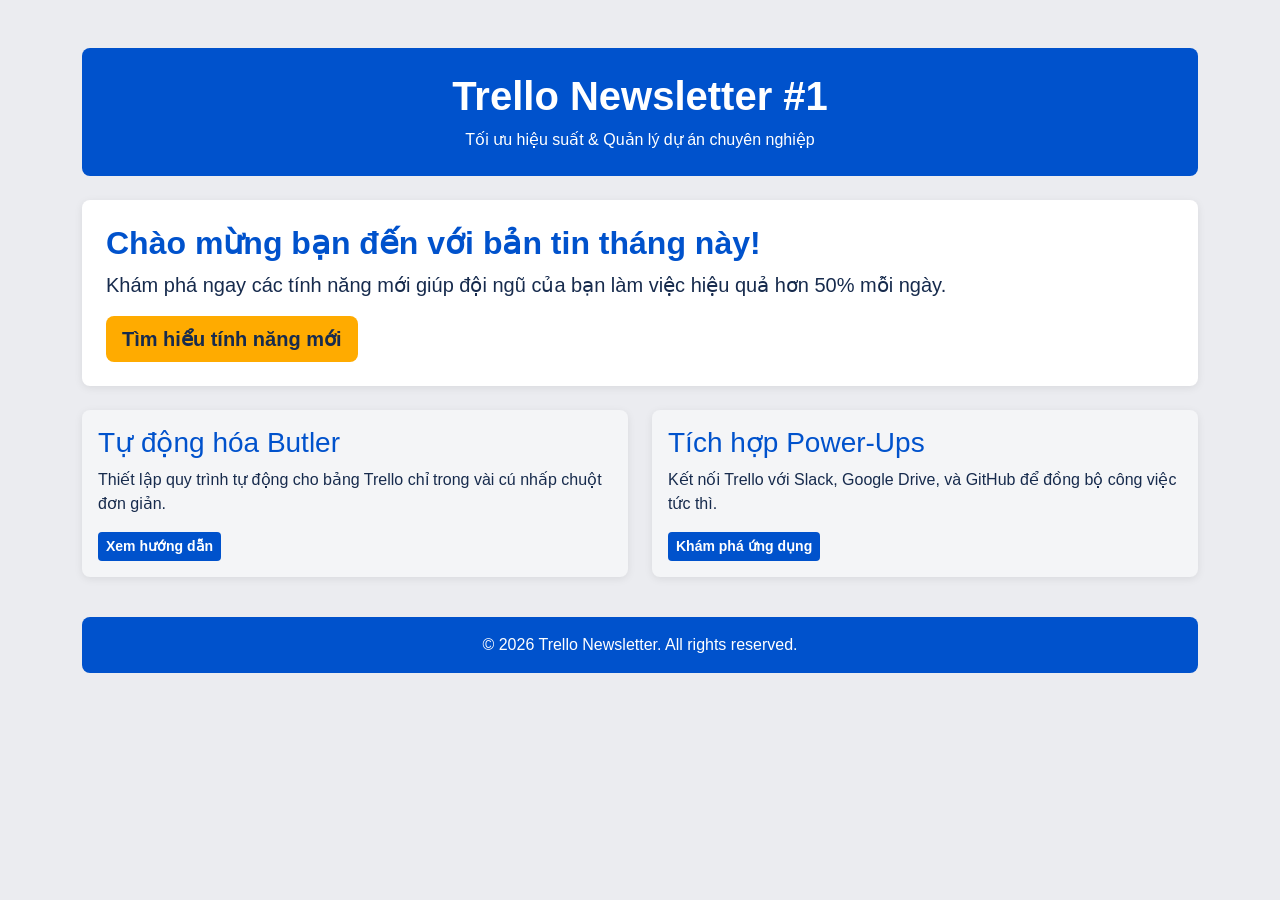
<file: baitap/index.html>
<!DOCTYPE html>
<html lang="vi">
<head>
    <meta charset="UTF-8">
    <meta name="viewport" content="width=device-width, initial-scale=1.0">
    <title>Trello Newsletter - Version 1 (Corporate Blue)</title>
    <!-- Bootstrap 5 CSS -->
    <link href="https://cdn.jsdelivr.net/npm/bootstrap@5.3.3/dist/css/bootstrap.min.css" rel="stylesheet">
    <style>
        :root {
            --primary-color: #0052CC;
            --secondary-color: #F4F5F7;
            --accent-color: #FFAB00;
            --text-color: #172B4D;
            --darker-primary: #003D99;
            --darker-accent: #E69500;
        }

        body {
            background-color: #EBECF0;
            color: var(--text-color);
            font-family: -apple-system, BlinkMacSystemFont, "Segoe UI", Roboto, sans-serif;
        }

        .primary-bg { background-color: var(--primary-color) !important; }
        .secondary-bg { background-color: var(--secondary-color) !important; }
        .accent-bg { background-color: var(--accent-color) !important; }
        
        .text-primary-color { color: var(--primary-color) !important; }
        .text-dark-custom { color: var(--text-color) !important; }

        .btn-primary-custom {
            background-color: var(--primary-color);
            color: #FFFFFF;
            border: none;
            font-weight: 600;
        }
        .btn-primary-custom:hover {
            background-color: var(--darker-primary);
            color: #FFFFFF;
        }

        .btn-accent-custom {
            background-color: var(--accent-color);
            color: var(--text-color);
            border: none;
            font-weight: bold;
        }
        .btn-accent-custom:hover {
            background-color: var(--darker-accent);
            color: var(--text-color);
        }

        .card {
            border: none;
            box-shadow: 0 2px 8px rgba(0,0,0,0.08);
            border-radius: 8px;
        }
    </style>
</head>
<body>
    <div class="container py-5">
        <!-- Header -->
        <header class="text-center mb-4 p-4 primary-bg text-white rounded-3">
            <h1 class="fw-bold">Trello Newsletter #1</h1>
            <p class="mb-0">Tối ưu hiệu suất & Quản lý dự án chuyên nghiệp</p>
        </header>

        <!-- Main Banner Card -->
        <section class="card mb-4">
            <div class="card-body p-4">
                <h2 class="card-title text-primary-color fw-bold">Chào mừng bạn đến với bản tin tháng này!</h2>
                <p class="card-text text-dark-custom fs-5">
                    Khám phá ngay các tính năng mới giúp đội ngũ của bạn làm việc hiệu quả hơn 50% mỗi ngày.
                </p>
                <a href="#" class="btn btn-accent-custom btn-lg">Tìm hiểu tính năng mới</a>
            </div>
        </section>

        <!-- Feature Cards -->
        <section class="row mb-4">
            <div class="col-md-6 mb-3">
                <div class="card h-100 secondary-bg text-dark-custom">
                    <div class="card-body">
                        <h3 class="card-title text-primary-color">Tự động hóa Butler</h3>
                        <p class="card-text">Thiết lập quy trình tự động cho bảng Trello chỉ trong vài cú nhấp chuột đơn giản.</p>
                        <a href="#" class="btn btn-primary-custom btn-sm">Xem hướng dẫn</a>
                    </div>
                </div>
            </div>
            <div class="col-md-6 mb-3">
                <div class="card h-100 secondary-bg text-dark-custom">
                    <div class="card-body">
                        <h3 class="card-title text-primary-color">Tích hợp Power-Ups</h3>
                        <p class="card-text">Kết nối Trello với Slack, Google Drive, và GitHub để đồng bộ công việc tức thì.</p>
                        <a href="#" class="btn btn-primary-custom btn-sm">Khám phá ứng dụng</a>
                    </div>
                </div>
            </div>
        </section>

        <!-- Footer -->
        <footer class="text-center p-3 primary-bg text-white rounded-3">
            <p class="mb-0">&copy; 2026 Trello Newsletter. All rights reserved.</p>
        </footer>
    </div>
</body>
</html>
</file>
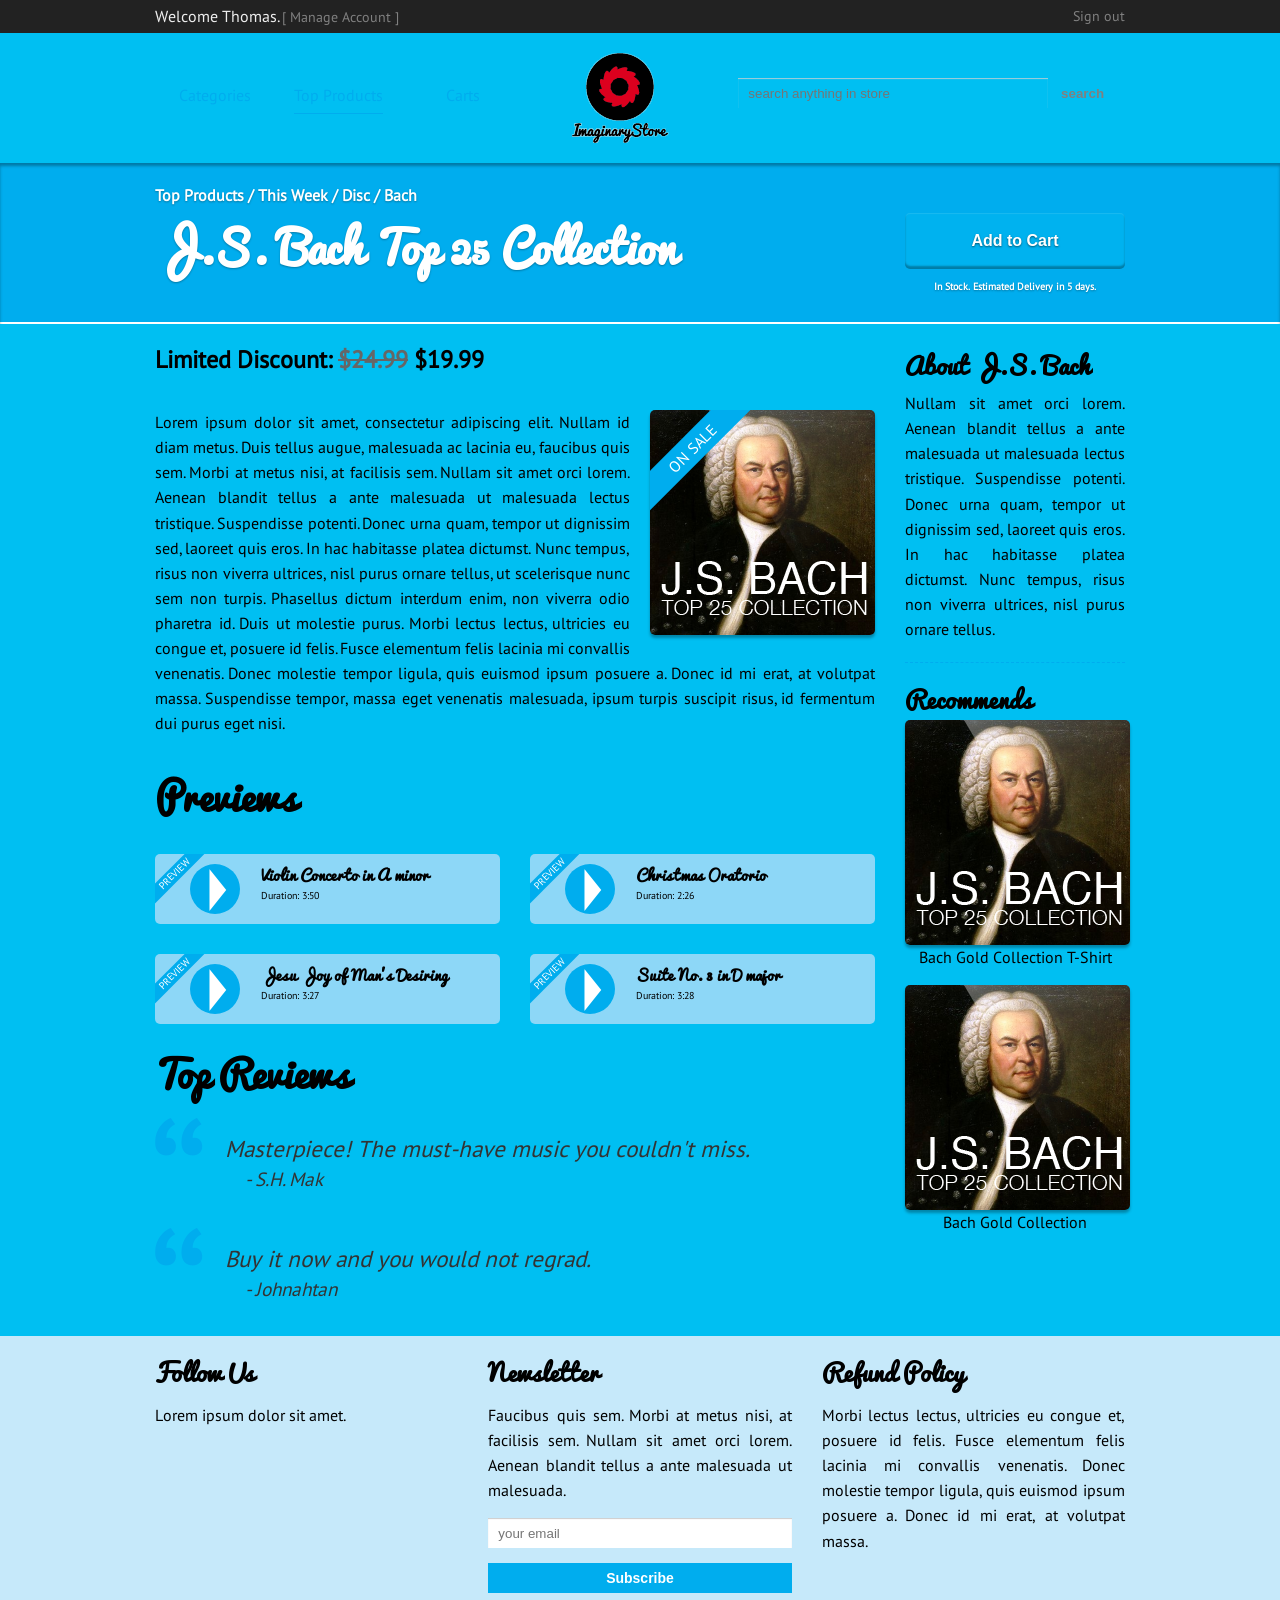
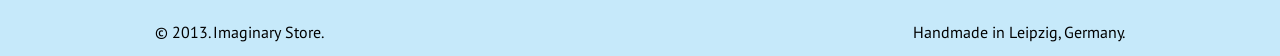
<file: Pra/index.html>
<!doctype html>
<html>
<head>
<meta charset="utf-8">
<meta name="viewport" content="width=device-width, initial-scale=1" />
<title>Imaginary Store</title>
<link href="style.css" rel="stylesheet" type="text/css" />
</head>

<body>
<header id="top">
	<div class="fix-size">
    	<p class="c9 left">
        	Welcome Thomas. <a href="">[ Manage Account ]</a>
        </p>
        <p class="c3 left">
        	<a href="#main-nav" class="hide"><img src="images/nav-btn.png" alt="button" /></a>
            <a href="" class="right">Sign out</a>
        </p>
    </div>
    <div class="clear"></div>
</header><!-- header -->

<nav>
	<div class="fix-size">
    	<ul class="c5 left show">
        	<li><a href="">Categories</a></li>
            <li><a href="">Top Products</a></li>
            <li><a href="">Carts</a></li>
        </ul>
        <a href="" class="c2 left c">
        	<img src="images/logo.png" alt="logo" />
        </a>
        <form action="#" class="c5 left show">
        	<input type="search" placeholder="search anything in store" required />
            <input type="submit" value="search" />
        </form>
    </div>
    <div class="clear"></div>
</nav><!-- nav -->

<section id="banner">
	<div class="fix-size">
    	<section class="c9 left c">
        	<p>Top Products / This Week / Disc / Bach</p>
            <h1>J.S. Bach Top 25 Collection</h1>
        </section>
        <aside class="c3 left c">
        	<button>Add to Cart</button>
            <p>In Stock. Estimated Delivery in 5 days.</p>
        </aside>
    </div>
    <div class="clear"></div>
</section><!-- banner -->

<section id="main">
	<div class="fix-size">
    	<section class="c9 left c">
        	<h3>Limited Discount: <del>$24.99</del> $19.99</h3>            
            <div class="trans right">
                <div class="cover">
                    <div class="face">
                        <p class="on-sale">ON SALE</p>
                    </div>
                    <div class="face back">
                        <b>J.S. Bach - Top 25 Collection</b>
                        <ol>
                            <li>Violin Concerto in A minor</li>
                            <li>Christmas Oratorio</li>
                            <li>Jesu Joy of Man's Desiring</li>
                            <li>Suite No. 3 in D major</li>
                            <!-- text -->
                        </ol>
                    </div>
                </div>
            </div><!-- trans -->
            
            <p>
            	Lorem ipsum dolor sit amet, consectetur adipiscing elit. Nullam id diam metus. Duis tellus augue, malesuada ac lacinia eu, faucibus quis sem. Morbi at metus nisi, at facilisis sem. Nullam sit amet orci lorem. Aenean blandit tellus a ante malesuada ut malesuada lectus tristique. Suspendisse potenti. Donec urna quam, tempor ut dignissim sed, laoreet quis eros. In hac habitasse platea dictumst. Nunc tempus, risus non viverra ultrices, nisl purus ornare tellus, ut scelerisque nunc sem non turpis. Phasellus dictum interdum enim, non viverra odio pharetra id. Duis ut molestie purus. Morbi lectus lectus, ultricies eu congue et, posuere id felis. Fusce elementum felis lacinia mi convallis venenatis. Donec molestie tempor ligula, quis euismod ipsum posuere a. Donec id mi erat, at volutpat massa. Suspendisse tempor, massa eget venenatis malesuada, ipsum turpis suscipit risus, id fermentum dui purus eget nisi.<!-- text -->
            </p>
            
            <h2>Previews</h2>
            <ul class="preview">
            	<li class="left"><a href="">
                	<div class="c3 left">
                    	<p class="title">PREVIEW</p>
                        <div class="circle"><div class="triangle">&#9658;</div></div>
                    </div>
                    <div class="c9 left">
                    	<b>Violin Concerto in A minor</b><!-- text -->
                        <small>Duration: 3:50</small>
                    </div>
                    <div class="clear"></div>
                </a></li><!-- element -->
                
                <li class="right"><a href="">
                	<div class="c3 left">
                    	<p class="title">PREVIEW</p>
                        <div class="circle"><div class="triangle">&#9658;</div></div>
                    </div>
                    <div class="c9 left">
                    	<b>Christmas Oratorio</b><!-- text -->
                        <small>Duration: 2:26</small>
                    </div>
                    <div class="clear"></div>
                </a></li><!-- element -->
                <li class="clear"></li>
                
                <li class="left"><a href="">
                	<div class="c3 left">
                    	<p class="title">PREVIEW</p>
                        <div class="circle"><div class="triangle">&#9658;</div></div>
                    </div>
                    <div class="c9 left">
                    	<b>Jesu Joy of Man's Desiring</b><!-- text -->
                        <small>Duration: 3:27</small>
                    </div>
                    <div class="clear"></div>
                </a></li><!-- element -->
                
                <li class="right"><a href="">
                	<div class="c3 left">
                    	<p class="title">PREVIEW</p>
                        <div class="circle"><div class="triangle">&#9658;</div></div>
                    </div>
                    <div class="c9 left">
                    	<b>Suite No. 3 in D major</b><!-- text -->
                        <small>Duration: 3:28</small>
                    </div>
                    <div class="clear"></div>
                </a></li><!-- element -->
            </ul>
            <div class="clear"></div>
            
            <h2>Top Reviews</h2>
            <blockquote>
            	<div class="quote">&ldquo;</div>
                <p>
                	Masterpiece! The must-have music you couldn't miss.<small>- S.H. Mak</small>
                </p>
            </blockquote>
            
            <blockquote>
            	<div class="quote">&ldquo;</div>
                <p>
                	Buy it now and you would not regrad. <small>- Johnahtan</small>
                </p>
            </blockquote>
        </section>
        <aside class="c3 left c">
        	<h3>About J.S. Bach</h3>
            <p class="about">
            	Nullam sit amet orci lorem. Aenean blandit tellus a ante malesuada ut malesuada lectus tristique. Suspendisse potenti. Donec urna quam, tempor ut dignissim sed, laoreet quis eros. In hac habitasse platea dictumst. Nunc tempus, risus non viverra ultrices, nisl purus ornare tellus.
            </p>
            
            <h3>Recommends</h3>
            <div class="aside-cover">
            	<div class="trans">
                	<div class="cover">
                    	<div class="face">
                        </div>
                        <div class="face back">
                        	<b>J.S. Bach - Top 25 Collection</b>
                            <ol>
                            	<li>Violin Concerto in A minor</li>
                                <li>Christmas Oratorio</li>
                                <li>Jesu Joy of Man's Desiring</li>
                                <li>Suite No. 3 in D major</li>
                            	<!-- text -->
                            </ol>
                            <button>Go to Album</button>
                        </div>
                    </div>
                </div><!-- trans -->
            	<p>Bach Gold Collection T-Shirt</p>
            </div><!-- aside cover -->
            
            <div class="aside-cover">
            	<div class="trans">
                	<div class="cover">
                    	<div class="face">
                        </div>
                        <div class="face back">
                        	<b>J.S. Bach - Top 25 Collection</b>
                            <ol>
                            	<li>Violin Concerto in A minor</li>
                                <li>Christmas Oratorio</li>
                                <li>Jesu Joy of Man's Desiring</li>
                                <li>Suite No. 3 in D major</li>
                            	<!-- text -->
                            </ol>
                            <button>Go to Album</button>
                        </div>
                    </div>
                </div><!-- trans -->
                <p>Bach Gold Collection</p>
            </div><!-- aside cover -->
        </aside>
    </div>
    <div class="clear"></div>
    
    <nav id="main-nav" class="c12 c hide">
    	<ul>
        	<li><a href="#top"><span class="arrow"></span>Back to Top</a></li>
            <li><a href="">Categories</a></li>
            <li><a href="">Top Products</a></li>
            <li><a href="">Carts</a></li>
            <li><a href="">Your Account</a></li>
        </ul>
        <form action="#">
        	<input type="search" placeholder="search in store" required />
            <input type="submit" value="go" />
        </form>
    </nav><!-- main nav -->
    <div class="clear"></div>
</section><!-- main -->

<section id="info">
	<div class="fix-size">
    	<div class="c4 left c">
        	<h3>Follow Us</h3>
            <p>
            	Lorem ipsum dolor sit amet.
            </p>
        </div>
        <div class="c4 left c">
        	<h3>Newsletter</h3>
            <p>
            	Faucibus quis sem. Morbi at metus nisi, at facilisis sem. Nullam sit amet orci lorem. Aenean blandit tellus a ante malesuada ut malesuada.
            </p>
            <form action="#">
            	<input type="email" placeholder="your email" required />
                <input type="submit" value="Subscribe" />
            </form>
        </div>
        <div class="c4 left c">
        	<h3>Refund Policy</h3>
        	<p>
            	Morbi lectus lectus, ultricies eu congue et, posuere id felis. Fusce elementum felis lacinia mi convallis venenatis. Donec molestie tempor ligula, quis euismod ipsum posuere a. Donec id mi erat, at volutpat massa.
            </p>
        </div>
    </div>
    <div class="clear"></div>
</section><!-- info -->

<footer>
	<div class="fix-size">
    	<div class="c12 c">
        	<span>&copy; 2013. Imaginary Store.</span>
            <span class="right">Handmade in Leipzig, Germany.</span>
        </div>
    </div>
    <div class="clear"></div>
</footer><!-- footer -->
</body>
</html>
</file>
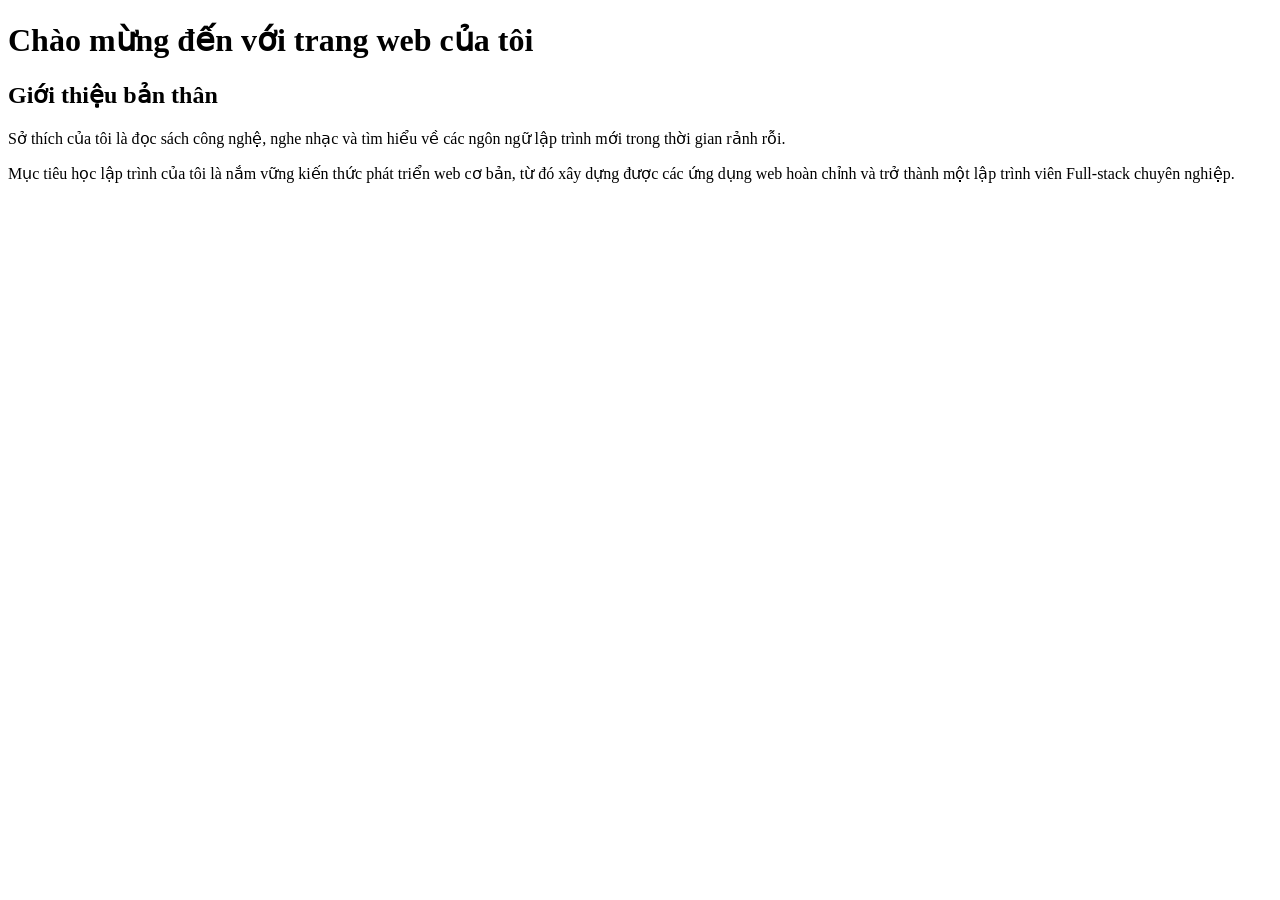
<file: index3.html>
<!DOCTYPE html>
<html lang="vi">
    <head>
        <meta charset="utf-8">
        <title>Trang web cá nhân</title>
    </head>
    <body>
        <h1>Chào mừng đến với trang web của tôi</h1>

        <h2>Giới thiệu bản thân</h2>

        <p>Sở thích của tôi là đọc sách công nghệ, nghe nhạc và tìm hiểu về các ngôn ngữ lập trình mới trong thời gian rảnh rỗi.</p>

        <p>Mục tiêu học lập trình của tôi là nắm vững kiến thức phát triển web cơ bản, từ đó xây dựng được các ứng dụng web hoàn chỉnh và trở thành một lập trình viên Full-stack chuyên nghiệp.</p>
    </body>
</html>
</file>
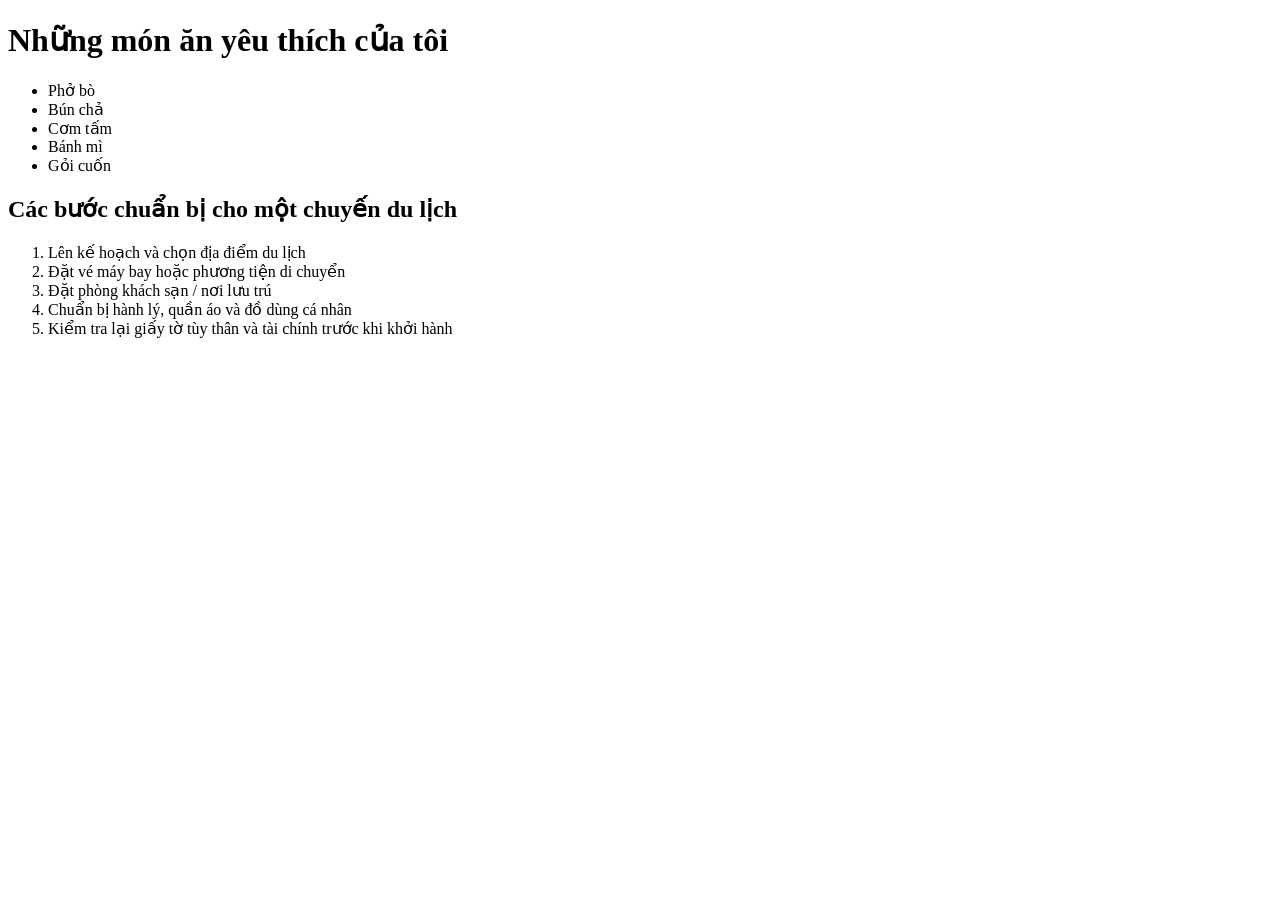
<file: index4.html>
<!DOCTYPE html>
<html lang="vi">
    <head>
        <meta charset="utf-8">
        <title>Sử dụng danh sách trong HTML</title>
    </head>
    <body>
        <h1>Những món ăn yêu thích của tôi</h1>
        <ul>
            <li>Phở bò</li>
            <li>Bún chả</li>
            <li>Cơm tấm</li>
            <li>Bánh mì</li>
            <li>Gỏi cuốn</li>
        </ul>

        <h2>Các bước chuẩn bị cho một chuyến du lịch</h2>
        <ol>
            <li>Lên kế hoạch và chọn địa điểm du lịch</li>
            <li>Đặt vé máy bay hoặc phương tiện di chuyển</li>
            <li>Đặt phòng khách sạn / nơi lưu trú</li>
            <li>Chuẩn bị hành lý, quần áo và đồ dùng cá nhân</li>
            <li>Kiểm tra lại giấy tờ tùy thân và tài chính trước khi khởi hành</li>
        </ol>
    </body>
</html>
</file>
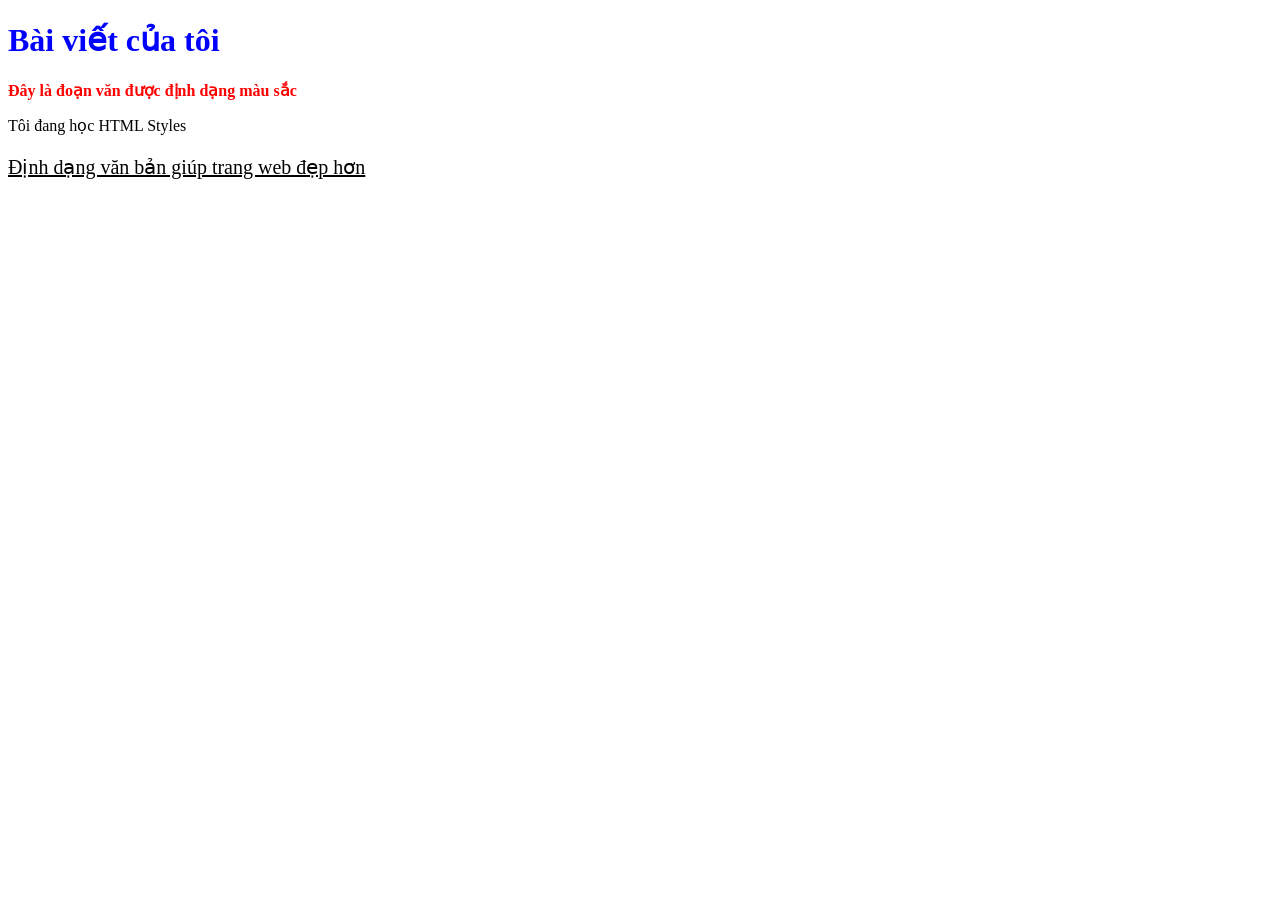
<file: index6.html>
<!DOCTYPE html>
<html lang="vi">
    <head>
        <meta charset="utf-8">
        <title>Định dạng văn bản với HTML Styles</title>
    </head>
    <body>
        <!-- 1. Tiêu đề h1 có màu xanh dương -->
        <h1 style="color: blue;">Bài viết của tôi</h1>

        <!-- 2. Đoạn văn màu đỏ và chữ in đậm -->
        <p style="color: red; font-weight: bold;">Đây là đoạn văn được định dạng màu sắc</p>

        <!-- 3. Đoạn văn chữ in nghiêng và căn giữa -->
        <p style="style="font-style: italic; text-align: center;">Tôi đang học HTML Styles</p>

        <!-- 4. Đoạn văn kích thước chữ 20px và gạch chân -->
        <p style="font-size: 20px; text-decoration: underline;">Định dạng văn bản giúp trang web đẹp hơn</p>
    </body>
</html>
</file>
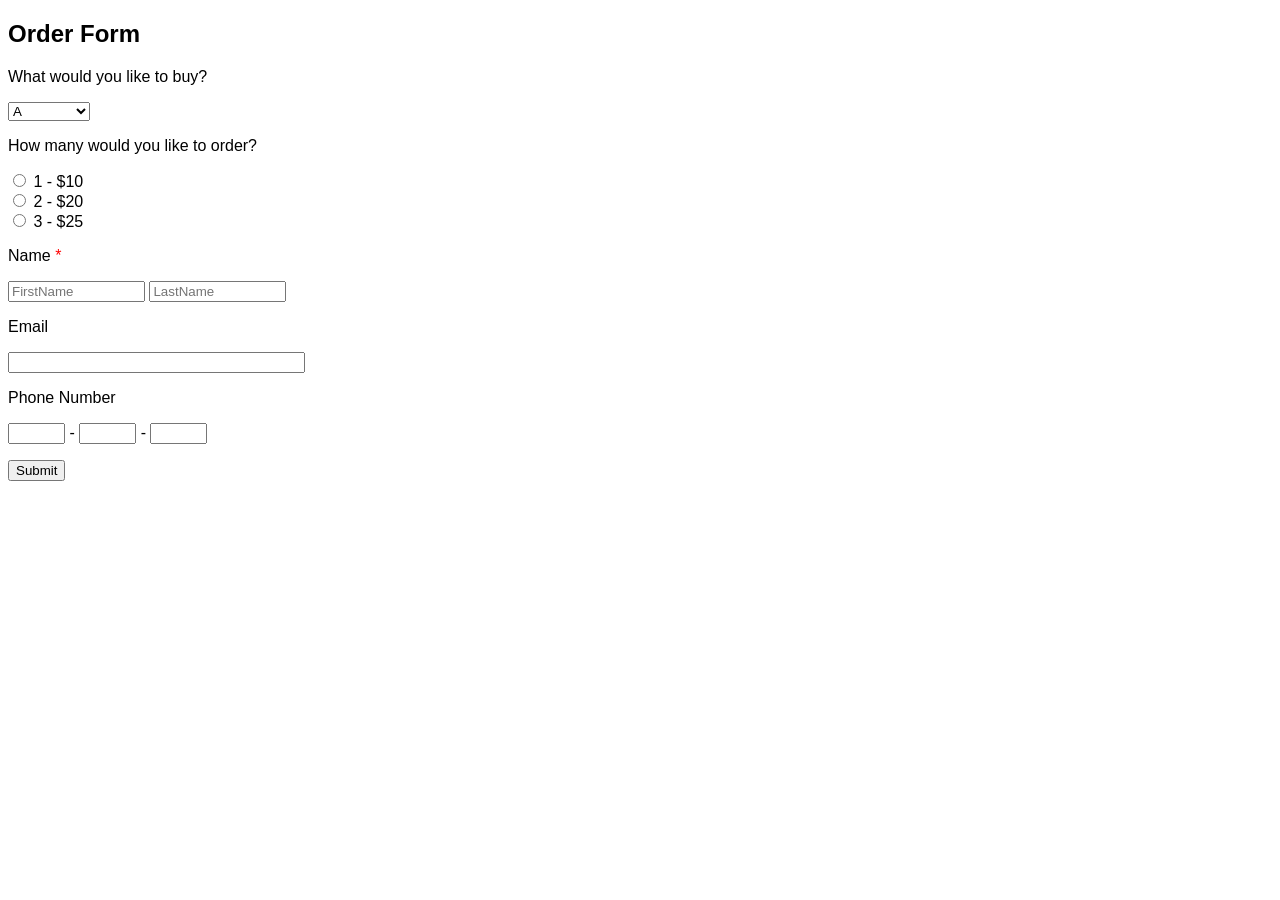
<file: index8.html>
<!DOCTYPE html>
<html lang="vi">
<head>
    <meta charset="utf-8">
    <title>Simple Order Form</title>
    <!-- Bước 4: Tạo style về font chữ áp dụng cho class wufoo -->
    <style>
        .wufoo {
            font-family: "Lucida Grande", "Lucida Sans Unicode", Tahoma, sans-serif;
        }
    </style>
</head>
<body>

    <!-- Bước 2 & 4: Khai báo form sử dụng class wufoo -->
    <form method="get" action="simpleform.html" class="wufoo">
        <!-- Tiêu đề form -->
        <h2>Order Form</h2>

        <!-- Chọn sản phẩm (Select/Option) -->
        <p>What would you like to buy?</p>
        <select name="product">
            <option value="A">A</option>
            <option value="B">B (+ 0.5$)</option>
            <option value="C">C (+ 0.5$)</option>
        </select>

        <!-- Chọn số lượng (Radio Buttons) -->
        <p>How many would you like to order?</p>
        <input type="radio" name="rd" value="1"/> 1 - $10 <br/>
        <input type="radio" name="rd" value="2"/> 2 - $20 <br/>
        <input type="radio" name="rd" value="3"/> 3 - $25 <br/>

        <!-- Nhập thông tin cá nhân (Textfields) -->
        <p>Name <span style="color: red">*</span></p>
        <input type="text" name="firstname" placeholder="FirstName" size="15"/>
        <input type="text" name="lastname" placeholder="LastName" size="15"/>

        <p>Email</p>
        <input type="text" name="email" size="35"/>

        <p>Phone Number</p>
        <input type="text" name="phone1" size="5"/> -
        <input type="text" name="phone2" size="5"/> -
        <input type="text" name="phone3" size="5"/>

        <!-- Nút Submit -->
        <p>
            <input type="submit" name="btSubmit" value="Submit"/>
        </p>
    </form>

</body>
</html>
</file>
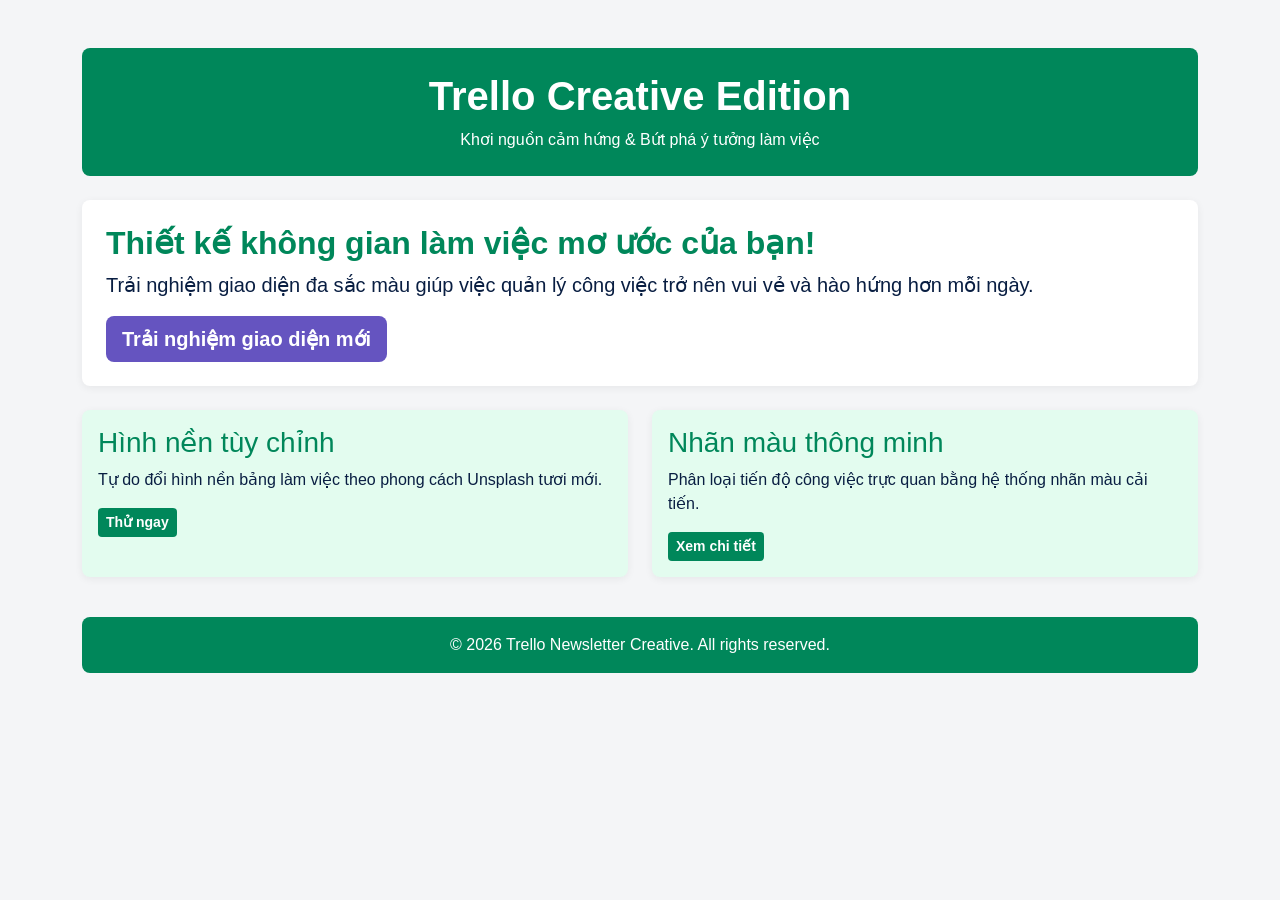
<file: baitap/version2.html>
<!DOCTYPE html>
<html lang="vi">
<head>
    <meta charset="UTF-8">
    <meta name="viewport" content="width=device-width, initial-scale=1.0">
    <title>Trello Newsletter - Creative Emerald</title>
    <!-- Bootstrap 5 CSS -->
    <link href="https://cdn.jsdelivr.net/npm/bootstrap@5.3.3/dist/css/bootstrap.min.css" rel="stylesheet">
    <style>
        :root {
            --primary-color: #00875A;
            --secondary-color: #E3FCEF;
            --accent-color: #6554C0;
            --text-color: #091E42;
            --darker-primary: #006644;
            --darker-accent: #5243AA;
        }

        body {
            background-color: #F4F5F7;
            color: var(--text-color);
            font-family: -apple-system, BlinkMacSystemFont, "Segoe UI", Roboto, sans-serif;
        }

        .primary-bg { background-color: var(--primary-color) !important; }
        .secondary-bg { background-color: var(--secondary-color) !important; }
        .accent-bg { background-color: var(--accent-color) !important; }
        
        .text-primary-color { color: var(--primary-color) !important; }
        .text-dark-custom { color: var(--text-color) !important; }

        .btn-primary-custom {
            background-color: var(--primary-color);
            color: #FFFFFF;
            border: none;
            font-weight: 600;
        }
        .btn-primary-custom:hover {
            background-color: var(--darker-primary);
            color: #FFFFFF;
        }

        .btn-accent-custom {
            background-color: var(--accent-color);
            color: #FFFFFF;
            border: none;
            font-weight: bold;
        }
        .btn-accent-custom:hover {
            background-color: var(--darker-accent);
            color: #FFFFFF;
        }

        .card {
            border: none;
            box-shadow: 0 2px 8px rgba(0,0,0,0.06);
            border-radius: 8px;
        }
    </style>
</head>
<body>
    <div class="container py-5">
        <!-- Header -->
        <header class="text-center mb-4 p-4 primary-bg text-white rounded-3">
            <h1 class="fw-bold">Trello Creative Edition</h1>
            <p class="mb-0">Khơi nguồn cảm hứng & Bứt phá ý tưởng làm việc</p>
        </header>

        <!-- Main Banner Card -->
        <section class="card mb-4">
            <div class="card-body p-4">
                <h2 class="card-title text-primary-color fw-bold">Thiết kế không gian làm việc mơ ước của bạn!</h2>
                <p class="card-text text-dark-custom fs-5">
                    Trải nghiệm giao diện đa sắc màu giúp việc quản lý công việc trở nên vui vẻ và hào hứng hơn mỗi ngày.
                </p>
                <a href="#" class="btn btn-accent-custom btn-lg">Trải nghiệm giao diện mới</a>
            </div>
        </section>

        <!-- Feature Cards -->
        <section class="row mb-4">
            <div class="col-md-6 mb-3">
                <div class="card h-100 secondary-bg text-dark-custom">
                    <div class="card-body">
                        <h3 class="card-title text-primary-color">Hình nền tùy chỉnh</h3>
                        <p class="card-text">Tự do đổi hình nền bảng làm việc theo phong cách Unsplash tươi mới.</p>
                        <a href="#" class="btn btn-primary-custom btn-sm">Thử ngay</a>
                    </div>
                </div>
            </div>
            <div class="col-md-6 mb-3">
                <div class="card h-100 secondary-bg text-dark-custom">
                    <div class="card-body">
                        <h3 class="card-title text-primary-color">Nhãn màu thông minh</h3>
                        <p class="card-text">Phân loại tiến độ công việc trực quan bằng hệ thống nhãn màu cải tiến.</p>
                        <a href="#" class="btn btn-primary-custom btn-sm">Xem chi tiết</a>
                    </div>
                </div>
            </div>
        </section>

        <!-- Footer -->
        <footer class="text-center p-3 primary-bg text-white rounded-3">
            <p class="mb-0">&copy; 2026 Trello Newsletter Creative. All rights reserved.</p>
        </footer>
    </div>
</body>
</html>
</file>
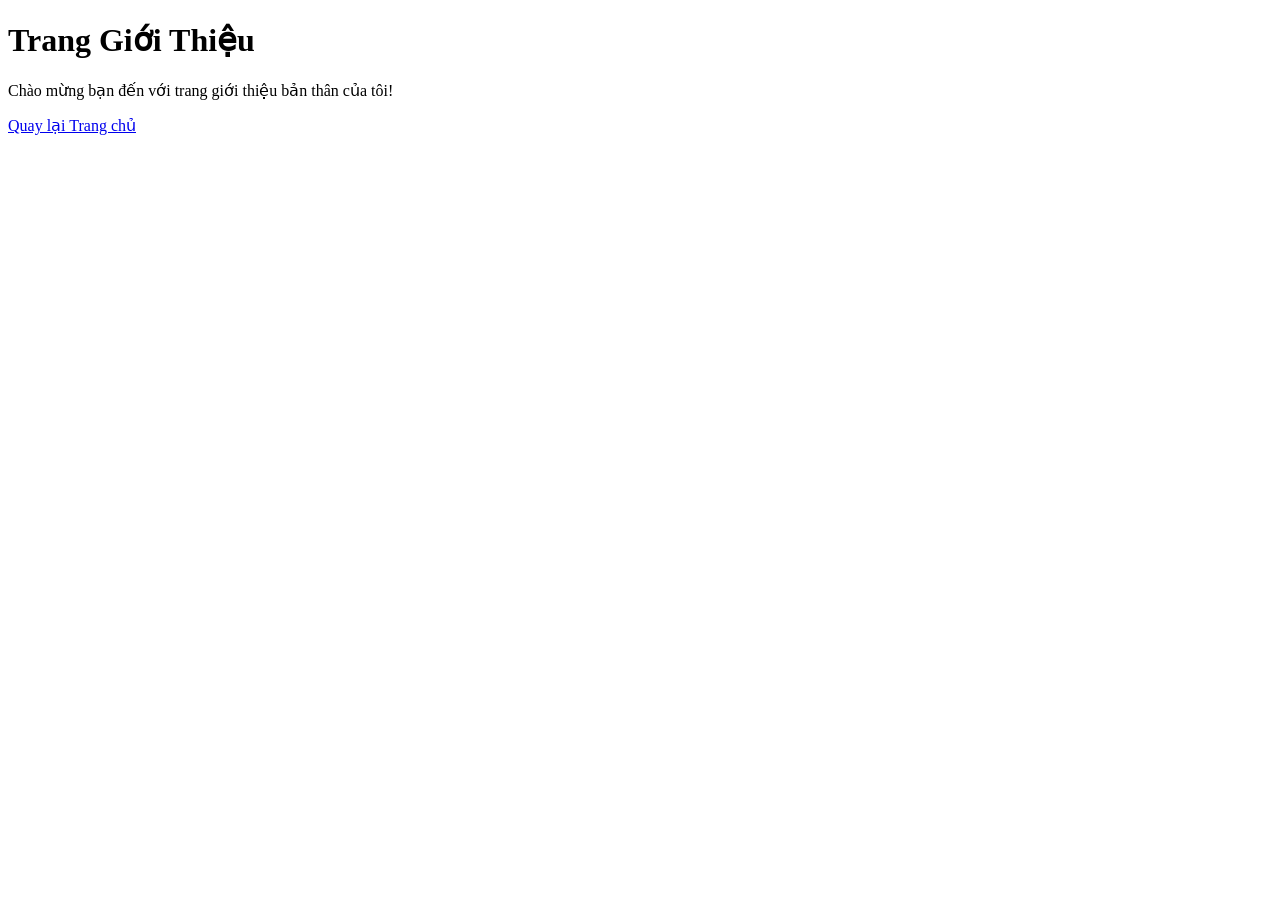
<file: New folder/about.html>
<!DOCTYPE html>
<html lang="vi">
    <head>
        <meta charset="utf-8">
        <title>Giới thiệu - Trang web của tôi</title>
    </head>
    <body>
        <h1>Trang Giới Thiệu</h1>
        <p>Chào mừng bạn đến với trang giới thiệu bản thân của tôi!</p>
        
        <!-- Liên kết quay trở lại trang chủ -->
        <p><a href="index.html">Quay lại Trang chủ</a></p>
    </body>
</html>
</file>
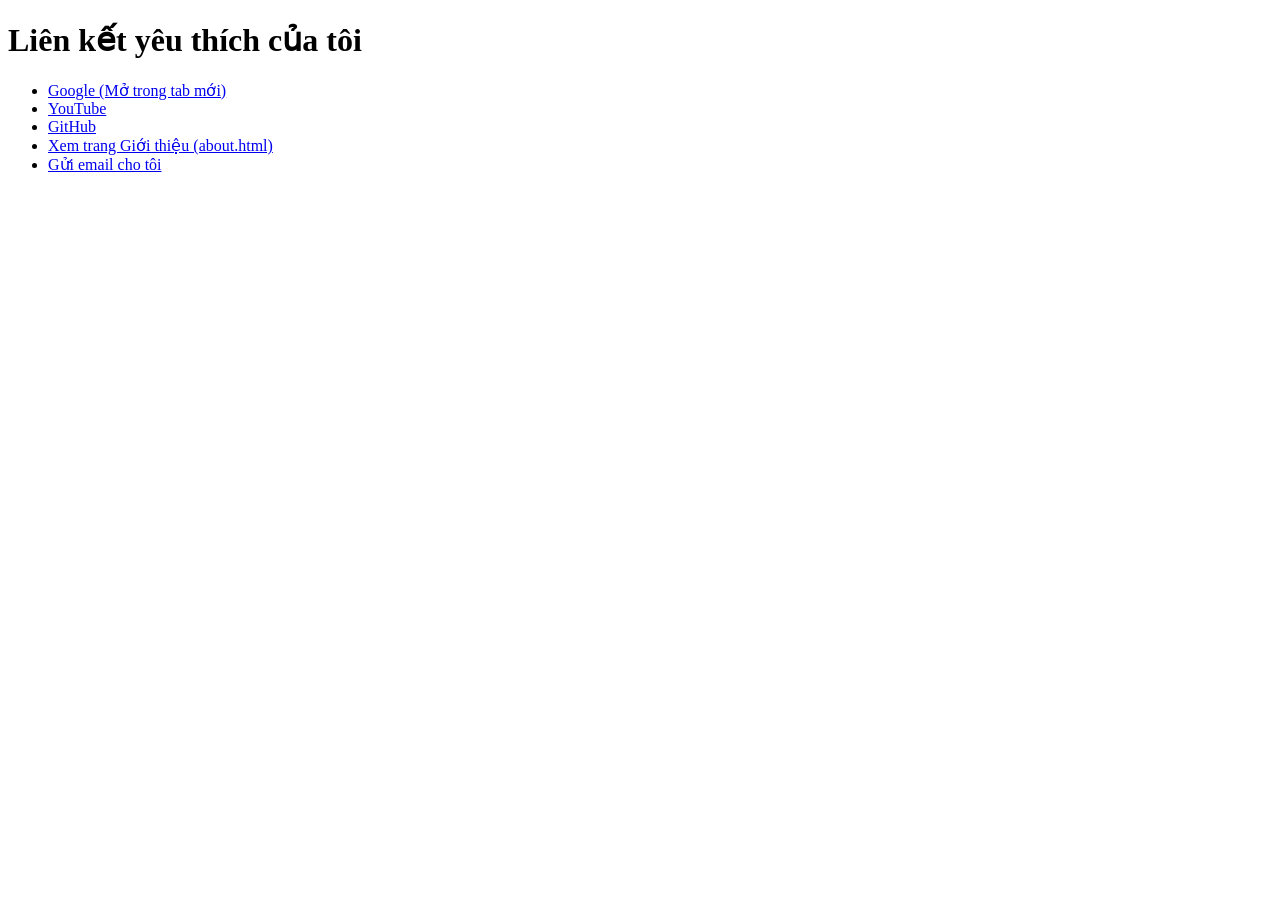
<file: New folder/index5.html>
<!DOCTYPE html>
<html lang="vi">
    <head>
        <meta charset="utf-8">
        <title>Liên kết trong HTML</title>
    </head>
    <body>
        <h1>Liên kết yêu thích của tôi</h1>

        <ul>
            <!-- 1. Các liên kết dẫn đến trang web bên ngoài -->
            <li>
                <a href="https://www.google.com" target="_blank">Google (Mở trong tab mới)</a>
            </li>
            <li>
                <a href="https://www.youtube.com">YouTube</a>
            </li>
            <li>
                <a href="https://github.com">GitHub</a>
            </li>

            <!-- 2. Liên kết đến file HTML khác trong cùng thư mục -->
            <li>
                <a href="about.html">Xem trang Giới thiệu (about.html)</a>
            </li>

            <!-- 3. Liên kết gửi email -->
            <li>
                <a href="mailto:email-cua-ban@gmail.com">Gửi email cho tôi</a>
            </li>
        </ul>
    </body>
</html>
</file>
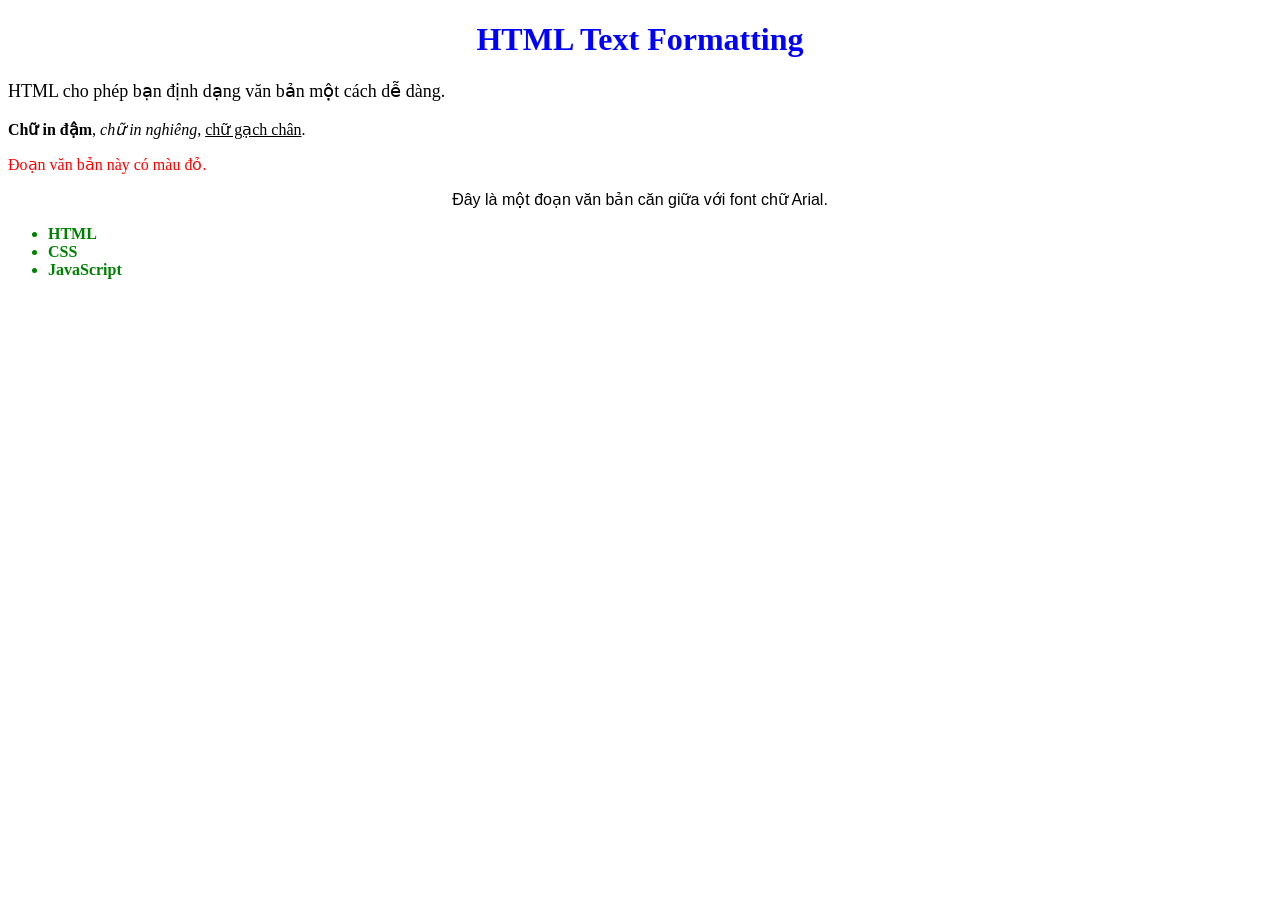
<file: New folder/inex.html>
<!DOCTYPE html>
<html lang="vi">
<head>
    <meta charset="utf-8">
    <title>Định dạng văn bản</title>
</head>
<body>
    <h1 style="color: blue; text-align: center;">HTML Text Formatting</h1>
    <p style="font-size: 18px;">HTML cho phép bạn định dạng văn bản một cách dễ dàng.</p>
    <p><b>Chữ in đậm</b>, <i>chữ in nghiêng</i>, <u>chữ gạch chân</u>.</p>
    <p style="color: red;">Đoạn văn bản này có màu đỏ.</p>
    <p style="text-align: center; font-family: Arial, sans-serif;">
        Đây là một đoạn văn bản căn giữa với font chữ Arial.
    </p>
    <ul style="color: green; font-weight: bold;">
        <li>HTML</li>
        <li>CSS</li>
        <li>JavaScript</li>
    </ul>
</body>
</html>
</file>
<file: Pra/style.css>
@charset "utf-8";
/* CSS Document */
* {
	margin: 0;
	padding: 0;
}
ul li {
	list-style: none;
}
a {
	text-decoration: none;
}
.clear {
	clear: both;
}
.left {
	float: left;
}
.right {
	float: right;
}
.hide {
	display: none;
}
::selection {
	background: #00ADEE;
	color: #fff;
}
::-moz-selection {
	background: #00ADEE;
	color: #fff;
}
.c2 {
	width: 16.6666%;
}
.c3 {
	width: 25%;
}
.c4 {
	width: 33.3333%;
}
.c5 {
	width: 41.6666%;
}
.c9 {
	width: 75%;
}
.c12 {
	width: 100%;
}
.c2, .c3, .c4, .c5, .c9, .c12 {
	padding: 0 15px;
	box-sizing: border-box;
	-moz-box-sizing: border-box;
}
.fix-size {
	max-width: 1000px;
	margin: auto;
}
/* core */
@font-face {
	font-family: font1;
	src: url(fonts/pacifico.woff);
}
@font-face {
	font-family: font2;
	src: url(fonts/ptsans.woff);
}

/* Bước 2: Thay đổi màu nền trang web (Màu bậc 4: #00BFF2) và màu chữ đen */
body {
	font-family: font2;
	font-size: 15.5px;
	color: #000000 !important;
	background: #00BFF2 !important;
	line-height: 1.62em;
}

/* header */
header {
	color: #eee;
	background: #222;
	line-height: 32px;
}
header a {
	color: #808080;
	font-size: 14px;
}

/* Bước 5: Đổi màu nền phần footer (Màu bậc 9: #C6E9FA) */
footer {
	color: #000000 !important;
	background: #C6E9FA !important;
	line-height: 48px;
}

/* nav */
body > nav ul {
	margin-top: 45px;
}
body > nav ul li {
	width: 31%;
	display: inline-block;
	text-align: center;
}
body > nav ul li a {
	color: #00ADEE !important;
	display: inline-block;
	padding: 5px 0;
}
body > nav ul li:nth-child(2) a {
	border-bottom: solid 1px;
}
body > nav ul:hover li a {
	border-bottom: none;
}
body > nav ul li:hover a {
	border-bottom: solid 1px;
}
body > nav a.c2 {
	display: block;
}
body > nav a img {
	display: block;
	margin: 20px 0;
}
body > nav form {
	margin-top: 45px;
}
input, button {
	width: 100%;
	height: 30px;
	color: #a9a9a9;
	background: none;
	border: none;
	outline: none;
}
body > nav input[type=search] {
	width: 80%;
	box-shadow: inset 0 1px 1px rgba(210, 210, 210, 0.8);
	text-indent: 10px;
}
body > nav input[type=search]:focus {
	background: #fff;
	box-shadow: inset 0 1px 1px rgba(170, 170, 170, 0.7);
}
body > nav input[type=submit] {
	width: 16%;
	font-weight: bold;
	color: #808080;
}
body > nav input[type=search]:focus + input {
	background: #fff;
	box-shadow: inset 0 1px 1px rgba(170, 170, 170, 0.7);
}

/* Bước 3: Thay đổi màu banner chính theo tông màu bậc 1 (#00ADEE) */
#banner {
	background: #00ADEE !important;
	box-shadow: inset 0 3px 3px rgba(0, 0, 0, 0.3), inset 0 -2px #fff;
	font-weight: bold;
	padding: 20px 0;
	color: #fff;
	text-shadow: 0 1px 2px rgba(0, 0, 0, 0.3);
}
h1, h2, h3 {
	font-family: font1;
	line-height: normal;
	padding-bottom: 10px;
}
h1 {
	font-size: 44px;
}
h2 {
	font-size: 38px;
}
h3 {
	font-size: 24px;
}
#banner aside button {
	height: 56px;
	border-radius: 5px;
	margin-top: 30px;
	font-size: 16px;
	font-weight: bold;
	color: #fff;
	box-shadow: inset 0 -3px 2px rgba(0, 0, 0, 0.3), inset 0 1px 1px rgba(255, 255, 255, 0.1);
	background: #00B2EF !important; /* Màu bậc 2 */
	text-shadow: 0 1px 2px rgba(0, 0, 0, 0.5);
}
#banner aside button:hover {
	background: #00ADEE !important;
}
#banner aside button:active {
	background: #009BD5 !important;
}
#banner aside p {
	text-align: center;
	font-size: 10px;
	padding: 5px 0;
}

/* main */
#main {
	padding-top: 20px;
	overflow: hidden;
}
#main section > .right {
	margin-left: 20px;
	margin-bottom: 10px;
}
#main section h3 {
	font-family: font2;
	font-size: 24px !important;
	margin-bottom: 25px;
}
#main section h3 del {
	color: #666;
}
#main section > p {
	text-align: justify;
	margin-bottom: 25px;
}

/* trans */
.trans {
	width: 225px;
	height: 225px;
	margin: auto;
	perspective: 800px;
	-webkit-perspective: 800px;
}
.trans .cover {
	width: 225px;
	height: 225px;
	position: relative;
	transform-style: preserve-3d;
	-webkit-transform-style: preserve-3d;
	transition: all 0.5s ease-out;
	-webkit-transition: all 0.5s ease-out;
}
.trans .face {
	background: url(images/disc-cover.png) no-repeat;
	width: 205px;
	height: 205px;
	padding: 10px;
	border-radius: 5px;
	transform-style: preserve-3d;
	-webkit-transform-style: preserve-3d;
	backface-visibility: hidden;
	-webkit-backface-visibility: hidden;
	box-shadow: 0 3px 3px rgba(0, 0, 0, 0.3);
	position: absolute;
	overflow: hidden;
}
.trans .back {
	box-shadow: 0 3px 3px rgba(0, 0, 0, 0.3), inset 0 225px rgba(255, 255, 255, 0.9);
	text-align: center;
	transform: rotateY(180deg);
	-webkit-transform: rotateY(180deg);
	padding: 9px;
	border: solid 1px #8DD7F7;
}
.trans:hover .cover {
	transform: rotateY(-180deg);
	-webkit-transform: rotateY(-180deg);
}
.trans .back b {
	font-size: 14px;
}
.trans .back ol {
	margin-top: 10px;
}
.trans .back ol li {
	list-style: decimal inside;
	line-height: 28px;
	text-align: left;
}

/* Bước 3: Thay đổi màu nền phần ON SALE sang màu bậc 1 (#00ADEE) */
.trans .on-sale {
	background: #00ADEE !important;
	color: #fff;
	transform: rotate(-45deg);
	-webkit-transform: rotate(-45deg);
	margin-top: 14px;
	margin-left: -140px;
	text-align: center;
	line-height: 28px;
}
.trans .back button {
	color: #fff;
	background: #00ADEE !important;
	border-radius: 4px;
	margin-top: 10px;
	width: 100px;
}
.trans .back button:hover {
	background: #00B2EF !important;
}

/* Bước 4: Đổi màu nền phần nội dung PREVIEW sang màu bậc 7 (#8DD7F7) */
#main .preview li {
	width: 50%;
}
#main .preview li a {
	display: block;
	background: #8DD7F7 !important;
	border-radius: 5px;
	margin: 15px;
	overflow: hidden;
	color: #000000 !important;
	position: relative;
	padding: 10px;
}
#main .preview li.left a {
	margin-left: 0;
}
#main .preview li.right a {
	margin-right: 0;
}

/* Bước 3 & 4: Màu nút Preview & Hình tròn nút Play sang màu Bậc 1 (#00ADEE) */
#main .preview .title {
	color: #fff;
	font-size: 10px;
	display: block;
	padding: 0 20px;
	line-height: 14px;
	background: #00ADEE !important;
	transform: rotate(-45deg);
	-webkit-transform: rotate(-45deg);
	position: absolute;
	top: 13px;
	left: -20px;
}
#main .preview .circle {
	margin-left: 10px;
	width: 50px;
	height: 50px;
	border-radius: 50%;
	background: #00ADEE !important;
	position: relative;
}
#main .preview .triangle {
	color: #fff;
	font-size: 28px;
	transform: scaleY(2.5);
	-webkit-transform: scaleY(2.5);
	top: 7px;
	left: 14px;
	position: absolute;
}
#main .preview b {
	font-family: font1;
	display: block;
	line-height: 22px;
}
#main .preview small {
	font-size: 10px;
	display: block;
	line-height: 20px;
}
#main blockquote {
	position: relative;
	margin-bottom: 35px;
}
#main blockquote .quote {
	font-size: 18px;
	transform: scale(10, 10);
	-webkit-transform: scale(10, 10);
	color: #00ADEE;
	position: absolute;
	left: 20px;
	top: 65px;
}
#main blockquote p {
	padding-top: 20px;
	padding-left: 70px;
	font-size: 23px;
	font-style: italic;
	color: #333;
}
#main blockquote small {
	display: block;
	margin-left: 20px;
	margin-top: 5px;
}
#main aside h3 {
	padding-bottom: 0px;
}
#main aside p {
	text-align: center;
}
#main aside .about {
	margin-bottom: 15px;
	padding-bottom: 20px;
	border-bottom: #00ADEE dashed 1px;
	text-align: justify;
	margin-top: 5px;
}
#main aside .aside-cover {
	margin-bottom: 15px;
}

/* info / footer sub */
#info {
	padding: 15px 0;
	background: #C6E9FA !important; /* Màu bậc 9 */
	color: #000 !important;
}
#info p {
	margin-bottom: 15px;
	text-align: justify;
}
#info input[type=email] {
	text-indent: 10px;
	background: #fff;
	box-shadow: inset 0 1px 1px #ccc;
	margin-bottom: 15px;
}
#info input[type=submit] {
	background: #00ADEE !important;
	color: #fff !important;
	box-shadow: none;
	font-size: 14px;
	font-weight: bold;
}

/* small screen */
@media (max-width: 800px) {
	.hide {
		display: block;
	}
	.show {
		display: none;
	}
	.c {
		width: 100%;
	}
	header a.right {
		float: left;
	}
	header a.hide {
		float: right;
	}
	header a.hide img {
		display: block;
		margin: 6px;
	}
	body > nav a.c2 img {
		margin: 20px auto;
	}
	#banner {
		padding-bottom: 10px;
	}
	h1 {
		font-size: 34px;
	}
	h2 {
		font-size: 28px;
	}
	h3 {
		font-size: 18px;
	}
	#main .preview li {
		width: 100%;
	}
	#main .preview li a {
		margin: 15px 0;
	}
	#main aside .aside-cover {
		width: 50%;
		float: left;
	}
	#main-nav {
		margin: 50px 0;
	}
	#main-nav ul li a {
		display: block;
		line-height: 56px;
		border-top: #8DD7F7 solid 1px;
		color: #00ADEE;
		padding: 0 10px;
		transition: all 0.5s linear;
		-webkit-transition: all 0.5s linear;
	}
	#main-nav ul li:last-child a {
		border-bottom: #8DD7F7 solid 1px;
	}
	#main-nav ul li a:hover {
		background: #C6E9FA;
	}
	#main-nav .arrow {
		background: url(images/arrow.png) no-repeat bottom;
		width: 30px;
		height: 20px;
		display: inline-block;
		transition: all 0.5s linear;
		-webkit-transition: all 0.5s linear;
	}
	#main-nav ul li:first-child a:hover .arrow {
		background: url(images/double-arrow.png) no-repeat bottom;
	}
	#main-nav input {
		border: #aaa solid 1px;
		height: 34px;
		margin: 10px 0;
	}
	#main-nav input[type=search] {
		box-shadow: inset 0 1px 1px rgba(170, 170, 170, 0.4);
		text-indent: 10px;
	}
	#main-nav input[type=submit] {
		color: #222;
	}
}

@media (max-width: 500px) {
	header p.c9 {
		width: 66.6666%;
	}
	header p.c3 {
		width: 33.3333%;
	}
}
</file>
